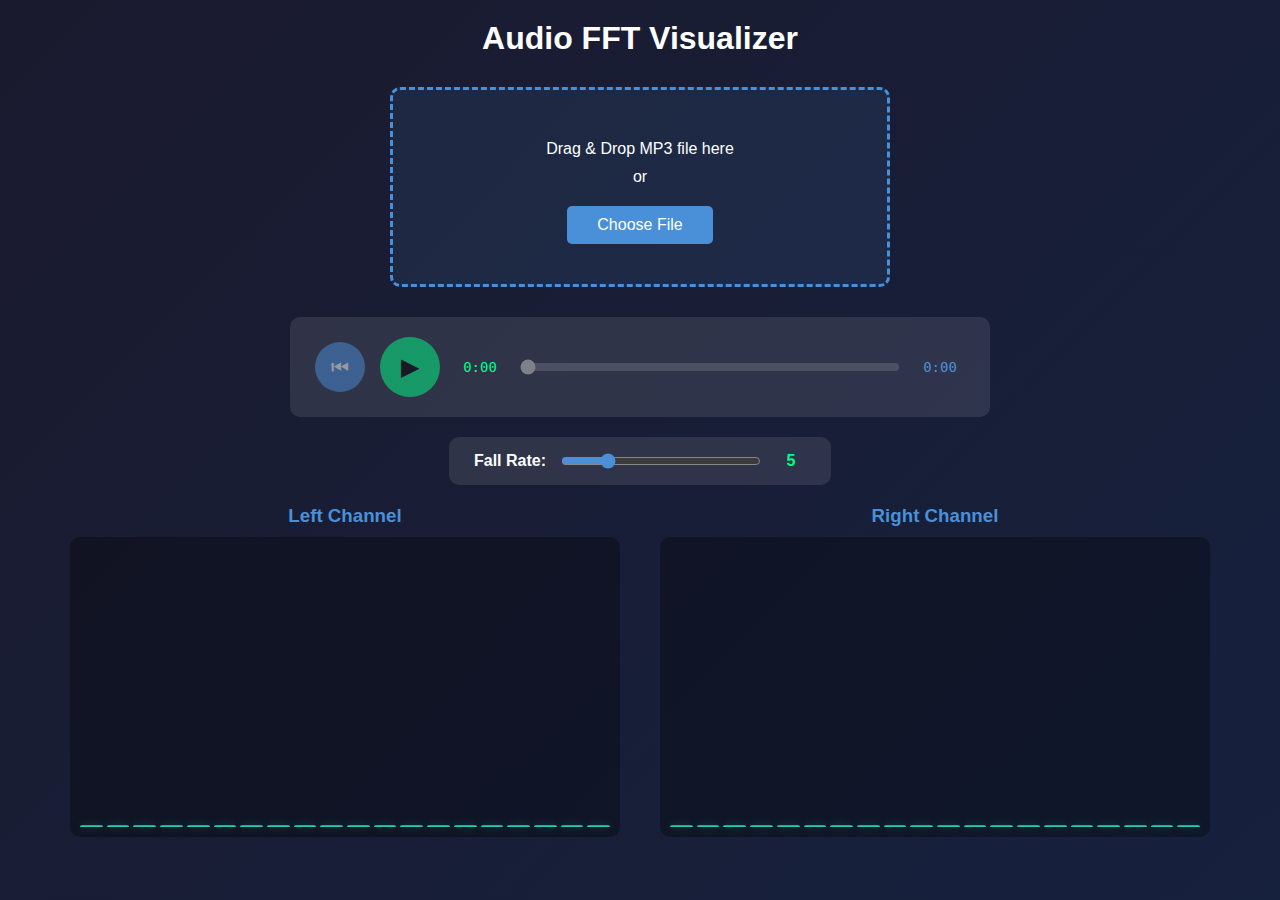
<file: index.html>
<!DOCTYPE html>
<html lang="en">

<head>
    <meta charset="UTF-8">
    <meta name="viewport" content="width=device-width, initial-scale=1.0">
    <title>Audio FFT Visualizer</title>
    <style>
        * {
            box-sizing: border-box;
            margin: 0;
            padding: 0;
        }

        body {
            font-family: 'Segoe UI', Tahoma, Geneva, Verdana, sans-serif;
            background: linear-gradient(135deg, #1a1a2e 0%, #16213e 100%);
            color: #ffffff;
            min-height: 100vh;
            padding: 20px;
            display: flex;
            flex-direction: column;
            align-items: center;
            gap: 20px;
        }

        h1 {
            margin-bottom: 10px;
        }

        #upload-section {
            width: 100%;
            max-width: 500px;
        }

        #drop-zone {
            border: 3px dashed #4a90d9;
            border-radius: 10px;
            padding: 40px;
            text-align: center;
            transition: all 0.3s ease;
            background: rgba(74, 144, 217, 0.1);
            cursor: pointer;
        }

        #drop-zone.drag-over {
            border-color: #00ff88;
            background: rgba(0, 255, 136, 0.2);
            transform: scale(1.02);
        }

        #drop-zone p {
            margin: 10px 0;
        }

        #drop-zone input[type="file"] {
            display: none;
        }

        .file-button {
            display: inline-block;
            padding: 10px 30px;
            background: #4a90d9;
            border-radius: 5px;
            cursor: pointer;
            margin-top: 10px;
            transition: background 0.3s;
        }

        .file-button:hover {
            background: #357abd;
        }

        #file-name {
            text-align: center;
            margin-top: 10px;
            color: #00ff88;
            font-weight: bold;
        }

        #control-bar {
            width: 100%;
            max-width: 700px;
            background: rgba(255, 255, 255, 0.1);
            padding: 20px 25px;
            border-radius: 10px;
            display: flex;
            align-items: center;
            gap: 15px;
        }

        .control-button {
            width: 50px;
            height: 50px;
            border: none;
            border-radius: 50%;
            cursor: pointer;
            transition: all 0.3s ease;
            display: flex;
            align-items: center;
            justify-content: center;
            font-size: 20px;
            flex-shrink: 0;
        }

        .control-button:disabled {
            opacity: 0.5;
            cursor: not-allowed;
        }

        #restart-btn {
            background: #4a90d9;
            color: #fff;
        }

        #restart-btn:hover:not(:disabled) {
            background: #357abd;
            transform: scale(1.1);
        }

        #play-pause-btn {
            background: #00ff88;
            color: #000;
            width: 60px;
            height: 60px;
            font-size: 24px;
        }

        #play-pause-btn:hover:not(:disabled) {
            transform: scale(1.1);
        }

        #play-pause-btn.playing {
            background: #ffaa00;
        }

        #slider-section {
            display: flex;
            align-items: center;
            gap: 15px;
            background: rgba(255, 255, 255, 0.1);
            padding: 15px 25px;
            border-radius: 10px;
        }

        #slider-section label {
            font-weight: bold;
        }

        #fall-rate {
            width: 200px;
            accent-color: #4a90d9;
        }

        #fall-rate-value {
            min-width: 30px;
            text-align: center;
            font-weight: bold;
            color: #00ff88;
        }

        .time-display {
            font-family: monospace;
            font-size: 14px;
            min-width: 50px;
            text-align: center;
            flex-shrink: 0;
        }

        #current-time {
            color: #00ff88;
        }

        #duration {
            color: #4a90d9;
        }

        #progress-bar {
            flex: 1;
            height: 8px;
            accent-color: #00ff88;
            cursor: pointer;
        }

        #progress-bar:disabled {
            opacity: 0.5;
            cursor: not-allowed;
        }

        #visualizer-container {
            display: flex;
            gap: 40px;
            width: 100%;
            max-width: 1200px;
            justify-content: center;
            flex-wrap: wrap;
        }

        .channel {
            flex: 1;
            min-width: 400px;
            max-width: 550px;
        }

        .channel h3 {
            text-align: center;
            margin-bottom: 10px;
            color: #4a90d9;
        }

        .bars-container {
            display: flex;
            align-items: flex-end;
            justify-content: space-between;
            height: 300px;
            background: rgba(0, 0, 0, 0.3);
            border-radius: 10px;
            padding: 10px;
            gap: 4px;
        }

        .bar {
            flex: 1;
            background: linear-gradient(to top, #00ff88, #4a90d9, #ff4466);
            border-radius: 3px 3px 0 0;
            min-height: 2px;
            box-shadow: 0 0 10px rgba(0, 255, 136, 0.3);
            cursor: pointer;
            transition: filter 0.2s;
        }

        .bar:hover {
            filter: brightness(1.3);
        }

        #tooltip {
            position: fixed;
            background: rgba(0, 0, 0, 0.95);
            border: 2px solid #4a90d9;
            border-radius: 8px;
            padding: 12px 16px;
            pointer-events: none;
            z-index: 1000;
            display: none;
            color: #ffffff;
            font-size: 14px;
            line-height: 1.6;
            box-shadow: 0 4px 20px rgba(0, 0, 0, 0.5);
        }

        #tooltip.visible {
            display: block;
        }

        .tooltip-line {
            margin: 3px 0;
        }

        .tooltip-label {
            color: #4a90d9;
            font-weight: bold;
        }

        .tooltip-value {
            color: #00ff88;
        }
    </style>
</head>

<body>
    <h1>Audio FFT Visualizer</h1>

    <div id="upload-section">
        <div id="drop-zone">
            <p>Drag & Drop MP3 file here</p>
            <p>or</p>
            <input type="file" id="file-input" accept="audio/mp3,audio/mpeg,audio/*">
            <label for="file-input" class="file-button">Choose File</label>
        </div>
        <p id="file-name"></p>
    </div>

    <div id="control-bar">
        <button id="restart-btn" class="control-button" disabled>⏮</button>
        <button id="play-pause-btn" class="control-button" disabled>▶</button>
        <span id="current-time" class="time-display">0:00</span>
        <input type="range" id="progress-bar" min="0" max="100" value="0" step="0.1" disabled>
        <span id="duration" class="time-display">0:00</span>
    </div>

    <div id="slider-section">
        <label for="fall-rate">Fall Rate:</label>
        <input type="range" id="fall-rate" min="1" max="20" value="5">
        <span id="fall-rate-value">5</span>
    </div>

    <div id="visualizer-container">
        <div id="left-channel" class="channel">
            <h3>Left Channel</h3>
            <div class="bars-container"></div>
        </div>
        <div id="right-channel" class="channel">
            <h3>Right Channel</h3>
            <div class="bars-container"></div>
        </div>
    </div>

    <div id="tooltip"></div>

    <script>
        // Audio Context and Nodes
        let audioContext = null;
        let sourceNode = null;
        let splitterNode = null;
        let analyserLeft = null;
        let analyserRight = null;

        // Audio Element
        let audioElement = null;

        // Animation
        let animationId = null;
        const NUM_BANDS = 20;
        let barHeightsLeft = new Array(NUM_BANDS).fill(0);
        let barHeightsRight = new Array(NUM_BANDS).fill(0);

        // Band frequency ranges and data
        let bandFrequencyRanges = [];
        let leftBandData = new Array(NUM_BANDS).fill(0);
        let rightBandData = new Array(NUM_BANDS).fill(0);

        // Configuration
        const FFT_SIZE = 2048;
        let fallRate = 5;
        let isSeeking = false;

        // Initialize on page load
        document.addEventListener('DOMContentLoaded', init);

        function init() {
            createBars('left-channel');
            createBars('right-channel');
            calculateFrequencyRanges();
            setupDragAndDrop();
            setupFileInput();
            setupControls();
            setupSlider();
            setupProgressBar();
        }

        function calculateFrequencyRanges() {
            const minFreq = 20;
            const maxFreq = 20000;

            for (let i = 0; i < NUM_BANDS; i++) {
                const lowFreq = minFreq * Math.pow(maxFreq / minFreq, i / NUM_BANDS);
                const highFreq = minFreq * Math.pow(maxFreq / minFreq, (i + 1) / NUM_BANDS);
                bandFrequencyRanges.push({ low: lowFreq, high: highFreq });
            }
        }

        function createBars(containerId) {
            const container = document.querySelector(`#${containerId} .bars-container`);
            const channel = containerId === 'left-channel' ? 'left' : 'right';

            for (let i = 0; i < NUM_BANDS; i++) {
                const bar = document.createElement('div');
                bar.className = 'bar';
                bar.style.height = '2px';
                bar.dataset.bandIndex = i;
                bar.dataset.channel = channel;

                // Add hover event listeners
                bar.addEventListener('mouseenter', handleBarHover);
                bar.addEventListener('mousemove', handleBarHover);
                bar.addEventListener('mouseleave', hideTooltip);

                container.appendChild(bar);
            }
        }

        function handleBarHover(event) {
            const bandIndex = parseInt(event.target.dataset.bandIndex);
            const channel = event.target.dataset.channel;
            const bandData = channel === 'left' ? leftBandData : rightBandData;

            // Get frequency range
            const freqRange = bandFrequencyRanges[bandIndex];
            const lowFreq = Math.round(freqRange.low);
            const highFreq = Math.round(freqRange.high);

            // Get amplitude (0-255 scale)
            const amplitude = Math.round(bandData[bandIndex]);

            // Calculate total energy
            const totalEnergy = bandData.reduce((sum, val) => sum + val, 0);
            const energyPercent = totalEnergy > 0 ? ((bandData[bandIndex] / totalEnergy) * 100).toFixed(1) : 0;

            // Format frequency range
            let freqRangeStr;
            if (lowFreq >= 1000 && highFreq >= 1000) {
                freqRangeStr = `${(lowFreq / 1000).toFixed(1)}–${(highFreq / 1000).toFixed(1)} kHz`;
            } else if (highFreq >= 1000) {
                freqRangeStr = `${lowFreq}–${(highFreq / 1000).toFixed(1)} kHz`;
            } else {
                freqRangeStr = `${lowFreq}–${highFreq} Hz`;
            }

            // Update tooltip content
            const tooltip = document.getElementById('tooltip');
            tooltip.innerHTML = `
                <div class="tooltip-line"><span class="tooltip-label">Frequency:</span> <span class="tooltip-value">${freqRangeStr}</span></div>
                <div class="tooltip-line"><span class="tooltip-label">Amplitude:</span> <span class="tooltip-value">${amplitude} / 255</span></div>
                <div class="tooltip-line"><span class="tooltip-label">Energy:</span> <span class="tooltip-value">${energyPercent}%</span></div>
            `;

            // Position tooltip near cursor
            const tooltipWidth = 220;
            const tooltipHeight = 100;
            const offsetX = 15;
            const offsetY = 15;

            let x = event.clientX + offsetX;
            let y = event.clientY + offsetY;

            // Keep tooltip on screen
            if (x + tooltipWidth > window.innerWidth) {
                x = event.clientX - tooltipWidth - offsetX;
            }
            if (y + tooltipHeight > window.innerHeight) {
                y = event.clientY - tooltipHeight - offsetY;
            }

            tooltip.style.left = x + 'px';
            tooltip.style.top = y + 'px';
            tooltip.classList.add('visible');
        }

        function hideTooltip() {
            const tooltip = document.getElementById('tooltip');
            tooltip.classList.remove('visible');
        }

        function setupDragAndDrop() {
            const dropZone = document.getElementById('drop-zone');

            ['dragenter', 'dragover', 'dragleave', 'drop'].forEach(eventName => {
                dropZone.addEventListener(eventName, preventDefaults);
                document.body.addEventListener(eventName, preventDefaults);
            });

            ['dragenter', 'dragover'].forEach(eventName => {
                dropZone.addEventListener(eventName, () => dropZone.classList.add('drag-over'));
            });

            ['dragleave', 'drop'].forEach(eventName => {
                dropZone.addEventListener(eventName, () => dropZone.classList.remove('drag-over'));
            });

            dropZone.addEventListener('drop', handleDrop);
        }

        function preventDefaults(e) {
            e.preventDefault();
            e.stopPropagation();
        }

        function handleDrop(e) {
            const files = e.dataTransfer.files;
            if (files.length > 0) {
                loadAudioFile(files[0]);
            }
        }

        function setupFileInput() {
            const fileInput = document.getElementById('file-input');
            fileInput.addEventListener('change', (e) => {
                if (e.target.files.length > 0) {
                    loadAudioFile(e.target.files[0]);
                }
            });
        }

        function loadAudioFile(file) {
            // Display file name
            document.getElementById('file-name').textContent = file.name;

            // Clean up previous audio if exists
            if (audioElement) {
                audioElement.pause();
                if (animationId) {
                    cancelAnimationFrame(animationId);
                }
            }

            // Close previous audio context
            if (audioContext) {
                audioContext.close();
            }

            // Create audio element
            audioElement = new Audio();
            audioElement.crossOrigin = 'anonymous';
            audioElement.src = URL.createObjectURL(file);

            // Initialize Web Audio API
            setupAudioContext();

            // Enable controls
            enableControls();

            // Reset bar heights
            barHeightsLeft.fill(0);
            barHeightsRight.fill(0);

            // Reset progress bar
            document.getElementById('progress-bar').value = 0;
            document.getElementById('progress-bar').disabled = true;
            document.getElementById('current-time').textContent = '0:00';
            document.getElementById('duration').textContent = '0:00';

            // Reset play/pause button
            const playPauseBtn = document.getElementById('play-pause-btn');
            playPauseBtn.textContent = '▶';
            playPauseBtn.classList.remove('playing');

            // Setup audio element event listeners for progress
            setupAudioEvents();
        }

        function setupAudioContext() {
            // Create AudioContext
            audioContext = new (window.AudioContext || window.webkitAudioContext)();

            // Create source from audio element
            sourceNode = audioContext.createMediaElementSource(audioElement);

            // Create channel splitter (stereo = 2 channels)
            splitterNode = audioContext.createChannelSplitter(2);

            // Create analysers for each channel
            analyserLeft = audioContext.createAnalyser();
            analyserRight = audioContext.createAnalyser();

            // Configure analysers
            analyserLeft.fftSize = FFT_SIZE;
            analyserRight.fftSize = FFT_SIZE;
            analyserLeft.smoothingTimeConstant = 0.8;
            analyserRight.smoothingTimeConstant = 0.8;

            // Connect the audio graph
            sourceNode.connect(splitterNode);
            splitterNode.connect(analyserLeft, 0);  // Left channel
            splitterNode.connect(analyserRight, 1); // Right channel

            // Connect source to destination for playback
            sourceNode.connect(audioContext.destination);
        }

        function getLogarithmicBands(analyser) {
            const bufferLength = analyser.frequencyBinCount;
            const dataArray = new Uint8Array(bufferLength);
            analyser.getByteFrequencyData(dataArray);

            const sampleRate = audioContext.sampleRate;
            const nyquist = sampleRate / 2;
            const binWidth = nyquist / bufferLength;

            // Frequency range (20Hz to 20kHz)
            const minFreq = 20;
            const maxFreq = 20000;
            const bands = new Array(NUM_BANDS).fill(0);

            for (let i = 0; i < NUM_BANDS; i++) {
                // Calculate frequency range for this band (logarithmic)
                const lowFreq = minFreq * Math.pow(maxFreq / minFreq, i / NUM_BANDS);
                const highFreq = minFreq * Math.pow(maxFreq / minFreq, (i + 1) / NUM_BANDS);

                // Convert to bin indices
                const lowBin = Math.floor(lowFreq / binWidth);
                const highBin = Math.min(Math.floor(highFreq / binWidth), bufferLength - 1);

                // Average the values in this frequency range
                let sum = 0;
                let count = 0;
                for (let j = lowBin; j <= highBin; j++) {
                    sum += dataArray[j];
                    count++;
                }

                bands[i] = count > 0 ? sum / count : 0;
            }

            return bands;
        }

        function animate() {
            animationId = requestAnimationFrame(animate);

            // Get current frequency data
            const leftBands = getLogarithmicBands(analyserLeft);
            const rightBands = getLogarithmicBands(analyserRight);

            // Store band data for tooltip
            leftBandData = leftBands.slice();
            rightBandData = rightBands.slice();

            // Update bar heights with falling effect
            updateBars('left-channel', leftBands, barHeightsLeft);
            updateBars('right-channel', rightBands, barHeightsRight);
        }

        function updateBars(containerId, newValues, currentHeights) {
            const bars = document.querySelectorAll(`#${containerId} .bars-container .bar`);
            const containerHeight = 280; // Max height in pixels

            for (let i = 0; i < NUM_BANDS; i++) {
                // Convert 0-255 to pixel height
                const targetHeight = (newValues[i] / 255) * containerHeight;

                // Rising: instant, Falling: gradual
                if (targetHeight > currentHeights[i]) {
                    currentHeights[i] = targetHeight;
                } else {
                    currentHeights[i] = Math.max(
                        targetHeight,
                        currentHeights[i] - fallRate
                    );
                }

                // Apply height to DOM element
                bars[i].style.height = Math.max(2, currentHeights[i]) + 'px';
            }
        }

        function setupControls() {
            const playPauseBtn = document.getElementById('play-pause-btn');
            const restartBtn = document.getElementById('restart-btn');

            playPauseBtn.addEventListener('click', togglePlayPause);
            restartBtn.addEventListener('click', restart);
        }

        function togglePlayPause() {
            const playPauseBtn = document.getElementById('play-pause-btn');

            if (audioElement.paused) {
                play();
                playPauseBtn.textContent = '⏸';
                playPauseBtn.classList.add('playing');
            } else {
                pause();
                playPauseBtn.textContent = '▶';
                playPauseBtn.classList.remove('playing');
            }
        }

        function play() {
            // Resume AudioContext if suspended
            if (audioContext.state === 'suspended') {
                audioContext.resume();
            }
            audioElement.play();
            animate();
        }

        function pause() {
            audioElement.pause();
            if (animationId) {
                cancelAnimationFrame(animationId);
                animationId = null;
            }
        }

        function restart() {
            audioElement.currentTime = 0;
            const playPauseBtn = document.getElementById('play-pause-btn');
            play();
            playPauseBtn.textContent = '⏸';
            playPauseBtn.classList.add('playing');
        }

        function enableControls() {
            document.getElementById('play-pause-btn').disabled = false;
            document.getElementById('restart-btn').disabled = false;
        }

        function setupSlider() {
            const slider = document.getElementById('fall-rate');
            const valueDisplay = document.getElementById('fall-rate-value');

            slider.addEventListener('input', (e) => {
                fallRate = parseInt(e.target.value);
                valueDisplay.textContent = fallRate;
            });
        }

        function setupProgressBar() {
            const progressBar = document.getElementById('progress-bar');

            // When user starts dragging
            progressBar.addEventListener('mousedown', () => {
                isSeeking = true;
            });

            // When user is dragging
            progressBar.addEventListener('input', (e) => {
                if (audioElement && audioElement.duration) {
                    const seekTime = (e.target.value / 100) * audioElement.duration;
                    document.getElementById('current-time').textContent = formatTime(seekTime);
                }
            });

            // When user releases (seeks to position)
            progressBar.addEventListener('change', (e) => {
                if (audioElement && audioElement.duration) {
                    const seekTime = (e.target.value / 100) * audioElement.duration;
                    audioElement.currentTime = seekTime;
                }
                isSeeking = false;
            });

            // Handle mouse up outside the slider
            document.addEventListener('mouseup', () => {
                isSeeking = false;
            });
        }

        function setupAudioEvents() {
            // Update duration when metadata is loaded
            audioElement.addEventListener('loadedmetadata', () => {
                document.getElementById('duration').textContent = formatTime(audioElement.duration);
                document.getElementById('progress-bar').disabled = false;
            });

            // Update progress as audio plays
            audioElement.addEventListener('timeupdate', () => {
                if (!isSeeking && audioElement.duration) {
                    const progress = (audioElement.currentTime / audioElement.duration) * 100;
                    document.getElementById('progress-bar').value = progress;
                    document.getElementById('current-time').textContent = formatTime(audioElement.currentTime);
                }
            });

            // Handle audio ended
            audioElement.addEventListener('ended', () => {
                if (animationId) {
                    cancelAnimationFrame(animationId);
                    animationId = null;
                }
                const playPauseBtn = document.getElementById('play-pause-btn');
                playPauseBtn.textContent = '▶';
                playPauseBtn.classList.remove('playing');
            });
        }

        function formatTime(seconds) {
            const mins = Math.floor(seconds / 60);
            const secs = Math.floor(seconds % 60);
            return `${mins}:${secs.toString().padStart(2, '0')}`;
        }
    </script>
</body>

</html>
</file>
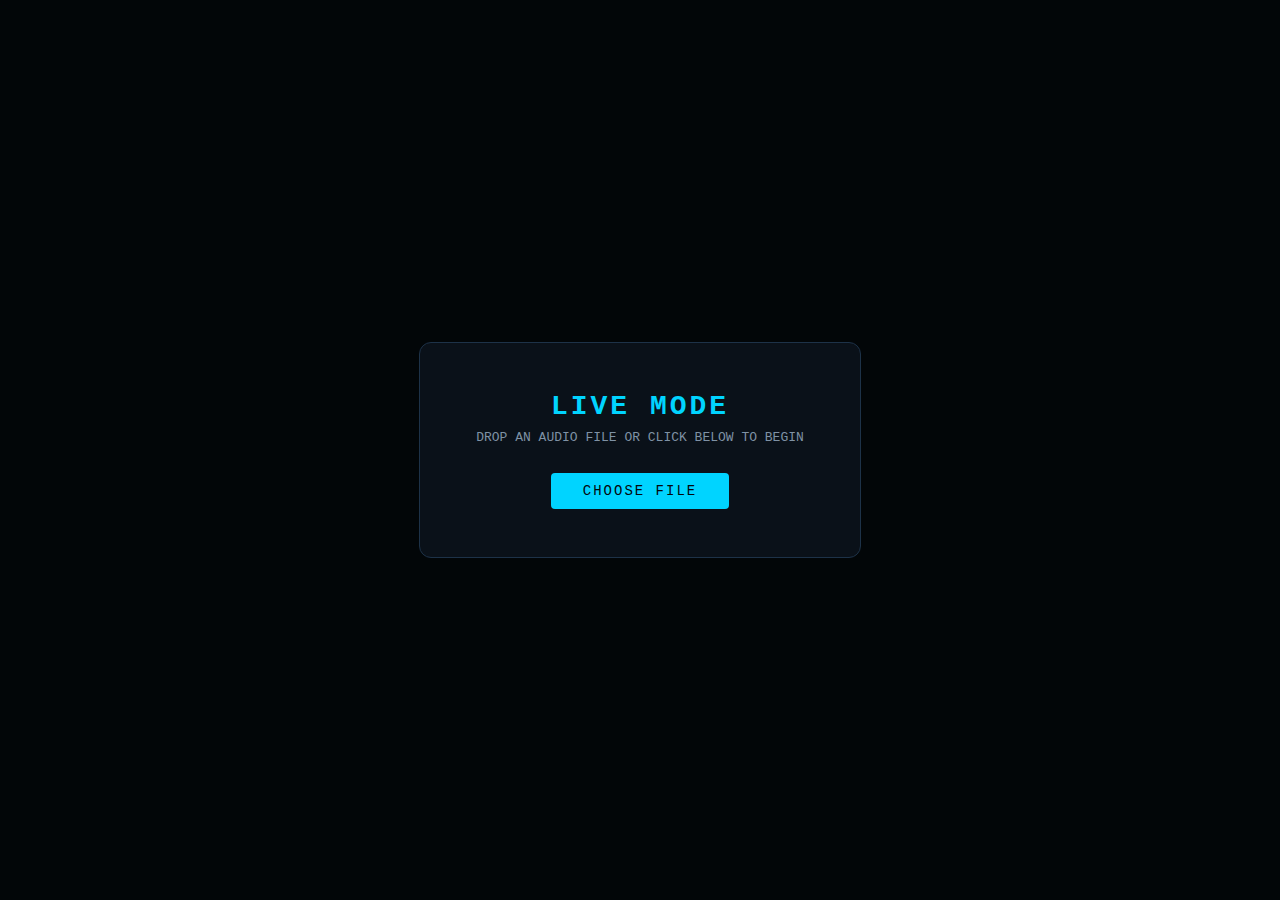
<file: Live.html>
<!DOCTYPE html>
<html lang="en">
<head>
  <meta charset="UTF-8">
  <meta name="viewport" content="width=device-width, initial-scale=1.0, maximum-scale=1.0, user-scalable=no">
  <title>Astromech Slicer — LIVE</title>
  <link rel="icon" type="image/x-icon" href="assets/favicon.ico">
  <link rel="stylesheet" href="css/slicer.css">
  <style>
    /* ── Full-screen live mode overrides ─────────────────── */
    html, body {
      margin: 0; padding: 0;
      width: 100vw; height: 100vh;
      overflow: hidden;
      background: #020508;
      cursor: none;
    }
    body.show-cursor { cursor: default; }

    /* stacking container — each canvas fills viewport */
    #live-stage {
      position: fixed; inset: 0;
      background: #020508;
    }
    .live-layer {
      position: absolute; inset: 0;
      opacity: 0;
      pointer-events: none;
      display: flex; align-items: center; justify-content: center;
      will-change: transform, opacity, filter, clip-path;
      z-index: 1;
    }
    .live-layer.active {
      opacity: 1;
      z-index: 2;
    }
    .live-layer canvas {
      width: 100%; height: 100%;
      display: block;
    }

    /* ── Transition effect keyframes ─────────────────────── */

    /* 1 — Glitch slice */
    @keyframes glitch-in {
      0%   { clip-path: inset(0 0 100% 0); opacity: 0; }
      10%  { clip-path: inset(40% 0 30% 0); opacity: 1; }
      20%  { clip-path: inset(0 0 60% 0); }
      35%  { clip-path: inset(70% 0 0 0); }
      50%  { clip-path: inset(20% 0 40% 0); }
      65%  { clip-path: inset(0 0 15% 0); }
      80%  { clip-path: inset(5% 0 5% 0); }
      100% { clip-path: inset(0 0 0 0); opacity: 1; }
    }
    @keyframes glitch-out {
      0%   { clip-path: inset(0 0 0 0); opacity: 1; }
      15%  { clip-path: inset(0 0 50% 0); }
      30%  { clip-path: inset(60% 0 0 0); opacity: 0.7; }
      50%  { clip-path: inset(30% 0 30% 0); }
      70%  { clip-path: inset(0 0 80% 0); opacity: 0.3; }
      100% { clip-path: inset(0 0 100% 0); opacity: 0; }
    }
    .fx-glitch-enter { animation: glitch-in 0.7s steps(3) forwards; }
    .fx-glitch-exit  { animation: glitch-out 0.7s steps(3) forwards; }

    /* 2 — Zoom rotate */
    @keyframes zoom-rot-in {
      0%   { transform: scale(0.3) rotate(-15deg); opacity: 0; filter: blur(10px); }
      60%  { transform: scale(1.05) rotate(2deg); opacity: 1; filter: blur(0); }
      100% { transform: scale(1) rotate(0deg); opacity: 1; filter: blur(0); }
    }
    @keyframes zoom-rot-out {
      0%   { transform: scale(1) rotate(0deg); opacity: 1; filter: blur(0); }
      100% { transform: scale(1.8) rotate(12deg); opacity: 0; filter: blur(8px); }
    }
    .fx-zoom-rotate-enter { animation: zoom-rot-in 0.8s cubic-bezier(.22,1,.36,1) forwards; }
    .fx-zoom-rotate-exit  { animation: zoom-rot-out 0.6s ease-in forwards; }

    /* 3 — Slide wipe (right to left) */
    @keyframes slide-in {
      0%   { transform: translateX(100%); opacity: 0.5; }
      100% { transform: translateX(0); opacity: 1; }
    }
    @keyframes slide-out {
      0%   { transform: translateX(0); opacity: 1; }
      100% { transform: translateX(-100%); opacity: 0.5; }
    }
    .fx-slide-enter { animation: slide-in 0.7s cubic-bezier(.22,1,.36,1) forwards; }
    .fx-slide-exit  { animation: slide-out 0.7s ease-in forwards; }

    /* 4 — Iris / circle wipe */
    @keyframes iris-in {
      0%   { clip-path: circle(0% at 50% 50%); opacity: 0.8; }
      100% { clip-path: circle(75% at 50% 50%); opacity: 1; }
    }
    @keyframes iris-out {
      0%   { clip-path: circle(75% at 50% 50%); opacity: 1; }
      100% { clip-path: circle(0% at 50% 50%); opacity: 0; }
    }
    .fx-iris-enter { animation: iris-in 0.9s cubic-bezier(.22,1,.36,1) forwards; }
    .fx-iris-exit  { animation: iris-out 0.7s ease-in forwards; }

    /* 5 — Scan lines (vertical reveal) */
    @keyframes scan-in {
      0%   { clip-path: polygon(0 0, 0 0, 0 100%, 0 100%); opacity: 0; }
      20%  { opacity: 1; }
      100% { clip-path: polygon(0 0, 100% 0, 100% 100%, 0 100%); opacity: 1; }
    }
    @keyframes scan-out {
      0%   { clip-path: polygon(0 0, 100% 0, 100% 100%, 0 100%); opacity: 1; }
      80%  { opacity: 0.6; }
      100% { clip-path: polygon(100% 0, 100% 0, 100% 100%, 100% 100%); opacity: 0; }
    }
    .fx-scan-enter { animation: scan-in 0.8s cubic-bezier(.22,1,.36,1) forwards; }
    .fx-scan-exit  { animation: scan-out 0.6s ease-in forwards; }

    /* 6 — Blur flash */
    @keyframes blur-flash-in {
      0%   { opacity: 0; filter: blur(20px) brightness(2.5); transform: scale(1.1); }
      40%  { opacity: 1; filter: blur(4px) brightness(1.8); }
      100% { opacity: 1; filter: blur(0) brightness(1); transform: scale(1); }
    }
    @keyframes blur-flash-out {
      0%   { opacity: 1; filter: blur(0) brightness(1); transform: scale(1); }
      60%  { filter: blur(6px) brightness(2); }
      100% { opacity: 0; filter: blur(20px) brightness(0.3); transform: scale(0.95); }
    }
    .fx-blur-flash-enter { animation: blur-flash-in 0.8s ease-out forwards; }
    .fx-blur-flash-exit  { animation: blur-flash-out 0.5s ease-in forwards; }

    /* 7 — Diamond wipe */
    @keyframes diamond-in {
      0%   { clip-path: polygon(50% 50%, 50% 50%, 50% 50%, 50% 50%); opacity: 0.7; }
      100% { clip-path: polygon(50% -50%, 150% 50%, 50% 150%, -50% 50%); opacity: 1; }
    }
    @keyframes diamond-out {
      0%   { clip-path: polygon(50% -50%, 150% 50%, 50% 150%, -50% 50%); opacity: 1; }
      100% { clip-path: polygon(50% 50%, 50% 50%, 50% 50%, 50% 50%); opacity: 0; }
    }
    .fx-diamond-enter { animation: diamond-in 0.85s cubic-bezier(.22,1,.36,1) forwards; }
    .fx-diamond-exit  { animation: diamond-out 0.6s ease-in forwards; }

    /* 8 — Pixel scale (zoom from corner) */
    @keyframes pixel-in {
      0%   { transform: scale(0) translate(40%, 40%); opacity: 0; filter: brightness(2); }
      50%  { filter: brightness(1.5); }
      100% { transform: scale(1) translate(0, 0); opacity: 1; filter: brightness(1); }
    }
    @keyframes pixel-out {
      0%   { transform: scale(1) translate(0, 0); opacity: 1; }
      100% { transform: scale(0) translate(-40%, -40%); opacity: 0; }
    }
    .fx-pixel-enter { animation: pixel-in 0.75s cubic-bezier(.22,1,.36,1) forwards; }
    .fx-pixel-exit  { animation: pixel-out 0.5s ease-in forwards; }

    /* ── Upload overlay ─────────────────────────────────── */
    #live-upload-overlay {
      position: fixed; inset: 0;
      z-index: 100;
      display: flex; align-items: center; justify-content: center;
      background: rgba(2, 5, 8, 0.92);
      backdrop-filter: blur(6px);
      transition: opacity 0.4s;
    }
    #live-upload-overlay.hidden {
      opacity: 0; pointer-events: none;
    }
    .live-upload-card {
      text-align: center;
      padding: 48px 56px;
      border: 1px solid var(--sl-panel-edge);
      border-radius: 12px;
      background: var(--sl-bg-1);
    }
    .live-upload-card h1 {
      font-family: var(--sl-font-main);
      color: var(--sl-cyan);
      font-size: 28px;
      margin: 0 0 8px;
      letter-spacing: 3px;
    }
    .live-upload-card p {
      font-family: var(--sl-font-main);
      color: var(--sl-text-dim);
      font-size: 13px;
      margin: 0 0 28px;
    }
    .live-upload-card button {
      font-family: var(--sl-font-main);
      font-size: 14px;
      color: var(--sl-bg-0);
      background: var(--sl-cyan);
      border: none;
      padding: 10px 32px;
      border-radius: 4px;
      cursor: pointer;
      letter-spacing: 2px;
    }
    .live-upload-card button:hover {
      background: #33e0ff;
    }

    /* ── Progress overlay ────────────────────────────────── */
    #live-progress-overlay {
      position: fixed; inset: 0;
      z-index: 99;
      display: flex; align-items: center; justify-content: center;
      background: rgba(2, 5, 8, 0.94);
    }
    #live-progress-overlay.hidden { display: none; }
    .live-progress-card {
      text-align: center;
      padding: 36px 48px;
      border: 1px solid var(--sl-panel-edge);
      border-radius: 12px;
      background: var(--sl-bg-1);
      min-width: 320px;
    }
    .live-progress-card .label {
      font-family: var(--sl-font-main);
      color: var(--sl-amber);
      font-size: 16px;
      letter-spacing: 3px;
      margin-bottom: 18px;
    }
    .live-progress-track {
      height: 6px;
      background: var(--sl-bg-2);
      border-radius: 3px;
      overflow: hidden;
      margin-bottom: 10px;
    }
    .live-progress-fill {
      height: 100%;
      width: 0%;
      background: var(--sl-cyan);
      transition: width 0.15s;
    }
    .live-progress-stage {
      font-family: var(--sl-font-main);
      font-size: 11px;
      color: var(--sl-text-dim);
    }

    /* ── HUD ─────────────────────────────────────────────── */
    #live-hud {
      position: fixed;
      top: 16px; left: 50%;
      transform: translateX(-50%);
      z-index: 50;
      display: flex; align-items: center; gap: 24px;
      font-family: var(--sl-font-main);
      font-size: 13px;
      color: var(--sl-text-dim);
      opacity: 0;
      transition: opacity 0.6s;
      pointer-events: none;
      text-shadow: 0 0 12px rgba(0,0,0,0.9);
    }
    #live-hud.visible { opacity: 1; }
    .hud-title {
      color: var(--sl-cyan);
      font-size: 15px;
      letter-spacing: 2px;
    }
    .hud-beat {
      color: var(--sl-amber);
      font-size: 14px;
    }
    .hud-time {
      color: var(--sl-text-dim);
      font-size: 12px;
    }

    /* ── Bottom bar ──────────────────────────────────────── */
    #live-controls {
      position: fixed;
      bottom: 0; left: 0; right: 0;
      z-index: 50;
      display: flex; align-items: center; justify-content: center; gap: 16px;
      padding: 12px 24px;
      background: linear-gradient(transparent, rgba(2,5,8,0.85));
      font-family: var(--sl-font-main);
      font-size: 12px;
      opacity: 0;
      transition: opacity 0.5s;
      pointer-events: none;
    }
    #live-controls.visible { opacity: 1; pointer-events: auto; }
    #live-controls button {
      font-family: var(--sl-font-main);
      font-size: 12px;
      color: var(--sl-text);
      background: var(--sl-bg-2);
      border: 1px solid var(--sl-panel-edge);
      padding: 6px 18px;
      border-radius: 4px;
      cursor: pointer;
      letter-spacing: 1px;
    }
    #live-controls button:hover { background: var(--sl-panel-alt); }
    .live-time {
      color: var(--sl-text-dim);
      min-width: 90px;
      text-align: center;
    }

    /* beat flash overlay */
    #beat-flash {
      position: fixed; inset: 0;
      z-index: 3;
      pointer-events: none;
      opacity: 0;
      transition: opacity 0.08s ease-out;
    }
    #beat-flash.flash {
      opacity: 1;
      transition: none;
    }

    /* chart label */
    #chart-label {
      position: fixed;
      bottom: 60px; left: 50%;
      transform: translateX(-50%);
      z-index: 50;
      font-family: var(--sl-font-main);
      font-size: 18px;
      color: var(--sl-cyan);
      letter-spacing: 4px;
      opacity: 0;
      transition: opacity 0.5s;
      pointer-events: none;
      text-shadow: 0 0 20px rgba(0,212,255,0.5);
    }
    #chart-label.visible { opacity: 1; }
  </style>
</head>
<body>

  <!-- Hidden elements required by audio modules -->
  <div id="drop-zone" style="position:fixed;inset:0;z-index:98;pointer-events:none;"></div>
  <input id="file-input" type="file" accept="audio/*" hidden>
  <button id="btn-play" style="display:none" type="button">PLAY</button>
  <button id="btn-restart" style="display:none" type="button">RESTART</button>
  <button id="btn-mute" style="display:none" type="button">MUTE</button>
  <input id="loop-toggle" type="checkbox" style="display:none">

  <!-- Upload overlay -->
  <div id="live-upload-overlay">
    <div class="live-upload-card">
      <h1>LIVE MODE</h1>
      <p>DROP AN AUDIO FILE OR CLICK BELOW TO BEGIN</p>
      <button id="live-choose-file" type="button">CHOOSE FILE</button>
      <input id="live-file-input" type="file" accept="audio/*" hidden>
    </div>
  </div>

  <!-- Progress overlay -->
  <div id="live-progress-overlay" class="hidden">
    <div class="live-progress-card">
      <div class="label">ANALYZING SIGNAL</div>
      <div class="live-progress-track">
        <div id="live-progress-fill" class="live-progress-fill"></div>
      </div>
      <div id="live-progress-stage" class="live-progress-stage">Initializing...</div>
    </div>
  </div>

  <!-- HUD -->
  <div id="live-hud">
    <span class="hud-title">ASTROMECH LIVE</span>
    <span id="hud-beat" class="hud-beat"></span>
    <span id="hud-time" class="hud-time"></span>
  </div>

  <!-- Beat flash -->
  <div id="beat-flash"></div>

  <!-- Chart label -->
  <div id="chart-label"></div>

  <!-- Stage: all chart canvases stacked -->
  <div id="live-stage">
    <div class="live-layer" data-label="DECRYPTION RING" id="layer-ring">
      <canvas id="ring-canvas" class="chart-canvas"></canvas>
    </div>
    <div class="live-layer" data-label="INSTANT SPECTRUM" id="layer-spectrum">
      <canvas id="spectrum-canvas" class="chart-canvas"></canvas>
    </div>
    <div class="live-layer" data-label="SPECTROGRAM" id="layer-spectrogram">
      <canvas id="spectrogram-canvas" class="chart-canvas"></canvas>
    </div>
    <div class="live-layer" data-label="BAND HEATMAP" id="layer-heatmap">
      <canvas id="heatmap-canvas" class="chart-canvas"></canvas>
    </div>
    <div class="live-layer" data-label="STEREO PHASE SCOPE" id="layer-phase">
      <canvas id="phase-scope-canvas" class="chart-canvas"></canvas>
    </div>
    <div class="live-layer" data-label="OSCILLOSCOPE" id="layer-oscilloscope">
      <canvas id="oscilloscope-canvas" class="chart-canvas"></canvas>
    </div>
    <div class="live-layer" data-label="SIGNAL OVERVIEW" id="layer-overview">
      <canvas id="overview-canvas" class="chart-canvas"></canvas>
    </div>
  </div>

  <!-- Bottom controls -->
  <div id="live-controls">
    <button id="live-play" type="button" disabled>PLAY</button>
    <span id="live-time" class="live-time">0:00.0 / 0:00.0</span>
    <button id="live-fullscreen" type="button">FULLSCREEN</button>
    <button id="live-back" type="button">PANEL VIEW</button>
  </div>

  <script type="module" src="js/live-main.js"></script>
</body>
</html>
</file>
<file: css/slicer.css>
:root {
  --sl-bg-0: #05080d;
  --sl-bg-1: #0a1119;
  --sl-bg-2: #101a25;

  --sl-panel: #0c141d;
  --sl-panel-alt: #131f2c;
  --sl-panel-edge: #1d3248;

  --sl-cyan: #00d4ff;
  --sl-cyan-dim: #3e8190;
  --sl-amber: #ffaa00;
  --sl-red: #ff3344;
  --sl-green: #4ee198;
  --sl-text: #d3dfeb;
  --sl-text-dim: #7f92a5;

  --sl-gap: 10px;
  --sl-radius: 6px;
  --sl-font-main: 'Consolas', 'Menlo', 'Monaco', 'Courier New', monospace;

  --header-height: 64px;
  --left-col-width: 360px;
  --fault-collapsed: 42px;
  --fault-expanded: 220px;
}

* {
  box-sizing: border-box;
}

html,
body {
  margin: 0;
  padding: 0;
  width: 100%;
  height: 100%;
}

body {
  font-family: var(--sl-font-main);
  color: var(--sl-text);
  background:
    radial-gradient(circle at 24% -10%, rgba(0, 212, 255, 0.2), transparent 45%),
    radial-gradient(circle at 100% 0%, rgba(255, 170, 0, 0.08), transparent 42%),
    linear-gradient(180deg, var(--sl-bg-2), var(--sl-bg-0));
  overflow: hidden;
}

body::before {
  content: '';
  position: fixed;
  inset: 0;
  pointer-events: none;
  z-index: 2;
  background:
    repeating-linear-gradient(
      0deg,
      rgba(255, 255, 255, 0.04) 0px,
      rgba(255, 255, 255, 0.04) 1px,
      rgba(0, 0, 0, 0) 1px,
      rgba(0, 0, 0, 0) 5px
    );
  mix-blend-mode: soft-light;
  opacity: 0.2;
  animation: scanlines 7s linear infinite;
}

@keyframes scanlines {
  from {
    transform: translateY(0);
  }
  to {
    transform: translateY(10px);
  }
}

.hidden {
  opacity: 0;
  visibility: hidden;
  pointer-events: none !important;
}

.app-shell {
  position: relative;
  z-index: 1;
  width: 100%;
  height: 100%;
  display: grid;
  grid-template-rows: var(--header-height) 1fr auto;
}

.panel {
  position: relative;
  overflow: hidden;
  background: linear-gradient(160deg, rgba(14, 22, 31, 0.98), rgba(8, 13, 20, 0.98));
  border: 1px solid var(--sl-panel-edge);
  border-radius: var(--sl-radius);
  box-shadow:
    inset 0 0 0 1px rgba(255, 255, 255, 0.02),
    0 0 22px rgba(0, 0, 0, 0.35);
}

/* ── Metal Texture Overlay ───────────────────────────────────────── */
.panel-head {
  background:
    linear-gradient(180deg, rgba(19, 30, 42, 0.82), rgba(13, 22, 31, 0.88)),
    url('../brushed-metal-texture.jpg') center / cover;
}

.panel-header-shell {
  background:
    linear-gradient(180deg, rgba(10, 17, 26, 0.88), rgba(6, 11, 18, 0.92)),
    url('../brushed-metal-texture.jpg') center / cover;
}

.panel--power,
.panel--eq {
  background:
    linear-gradient(160deg, rgba(14, 22, 31, 0.92), rgba(8, 13, 20, 0.94)),
    url('../brushed-metal-texture.jpg') center / cover;
}

.panel.encrypted {
  filter: grayscale(0.8) brightness(0.55);
}

.panel.decrypted {
  animation: decrypt-pop 360ms ease;
}

@keyframes decrypt-pop {
  0% {
    opacity: 0.35;
    transform: scale(0.985);
  }
  55% {
    opacity: 1;
    transform: scale(1.005);
  }
  100% {
    transform: scale(1);
  }
}

.panel-corner {
  position: absolute;
  width: 10px;
  height: 10px;
  border: 1px solid rgba(0, 212, 255, 0.45);
  pointer-events: none;
  z-index: 5;
}

.panel-corner-tl {
  top: 1px;
  left: 1px;
  border-right: 0;
  border-bottom: 0;
}

.panel-corner-tr {
  top: 1px;
  right: 1px;
  border-left: 0;
  border-bottom: 0;
}

.panel-corner-bl {
  bottom: 1px;
  left: 1px;
  border-right: 0;
  border-top: 0;
}

.panel-corner-br {
  bottom: 1px;
  right: 1px;
  border-left: 0;
  border-top: 0;
}

.panel-head {
  display: flex;
  align-items: center;
  justify-content: space-between;
  gap: 8px;
  min-height: 28px;
  padding: 6px 10px;
  border-bottom: 1px solid rgba(58, 91, 120, 0.6);
}

.panel-title {
  font-size: 10px;
  letter-spacing: 1.8px;
  text-transform: uppercase;
  color: var(--sl-text-dim);
}

.panel-status {
  font-size: 10px;
  letter-spacing: 1px;
  color: var(--sl-cyan);
}

.header-bar {
  display: grid;
  grid-template-columns: minmax(260px, 1fr) minmax(250px, 420px) auto;
  align-items: center;
  gap: 12px;
  padding: 8px 14px;
  border-radius: 0;
}

.slicer-title {
  margin: 0;
  font-size: 14px;
  letter-spacing: 2px;
  color: var(--sl-text);
}

.status-row {
  margin-top: 4px;
  display: flex;
  gap: 10px;
  align-items: center;
}

.status-indicator {
  color: var(--sl-green);
  font-size: 10px;
  letter-spacing: 1px;
  text-transform: uppercase;
}

.file-info {
  color: var(--sl-cyan);
  font-size: 10px;
  white-space: nowrap;
  overflow: hidden;
  text-overflow: ellipsis;
}

.drop-zone {
  min-height: 38px;
  border: 1px dashed rgba(82, 121, 154, 0.7);
  border-radius: var(--sl-radius);
  display: flex;
  align-items: center;
  justify-content: center;
  gap: 10px;
  cursor: pointer;
  background: linear-gradient(180deg, rgba(16, 24, 34, 0.9), rgba(10, 16, 24, 0.95));
  transition: 180ms ease;
  user-select: none;
  padding: 0 10px;
  flex-wrap: wrap;
}

.drop-zone:hover,
.drop-zone:focus-visible,
.drop-zone.drag-over {
  outline: none;
  border-color: rgba(255, 170, 0, 0.85);
  box-shadow: 0 0 14px rgba(255, 170, 0, 0.25);
  background: linear-gradient(180deg, rgba(34, 29, 20, 0.95), rgba(15, 18, 22, 0.95));
}

.drop-icon {
  color: var(--sl-amber);
  font-size: 12px;
}

.drop-text {
  font-size: 10px;
  letter-spacing: 1px;
  color: var(--sl-text-dim);
}

.drop-zone-browse {
  height: 28px;
  border-radius: 4px;
  border: 1px solid rgba(255, 170, 0, 0.8);
  background: linear-gradient(180deg, rgba(48, 36, 14, 0.92), rgba(22, 19, 12, 0.95));
  color: var(--sl-amber);
  font-family: inherit;
  font-size: 10px;
  letter-spacing: 1px;
  padding: 0 10px;
  cursor: pointer;
}

.drop-zone-browse:hover {
  color: #ffe3b4;
  border-color: rgba(255, 201, 105, 0.95);
}

.header-right {
  display: flex;
  flex-direction: column;
  gap: 6px;
  align-items: flex-end;
}

.transport-controls {
  display: flex;
  gap: 6px;
  align-items: center;
}

.transport-btn {
  min-width: 78px;
  height: 30px;
  border-radius: 4px;
  border: 1px solid rgba(82, 121, 154, 0.7);
  background: linear-gradient(180deg, rgba(20, 31, 45, 0.95), rgba(12, 20, 30, 0.96));
  color: var(--sl-text);
  font-family: inherit;
  font-size: 10px;
  letter-spacing: 1px;
  cursor: pointer;
}

.transport-btn:hover:enabled {
  border-color: rgba(255, 170, 0, 0.8);
  color: #ffffff;
}

.transport-btn:disabled {
  opacity: 0.45;
  cursor: default;
}

.transport-primary {
  border-color: rgba(255, 170, 0, 0.75);
  color: var(--sl-amber);
}

.transport-btn.is-muted {
  border-color: rgba(255, 51, 68, 0.8);
  color: var(--sl-red);
}

.loop-toggle {
  display: inline-flex;
  align-items: center;
  gap: 5px;
  flex: 0 0 auto;
  min-height: 30px;
  padding: 0 8px;
  border-radius: 4px;
  border: 1px solid rgba(82, 121, 154, 0.7);
  background: linear-gradient(180deg, rgba(20, 31, 45, 0.95), rgba(12, 20, 30, 0.96));
  color: var(--sl-text-dim);
  font-size: 10px;
  letter-spacing: 1px;
  user-select: none;
  cursor: pointer;
}

.loop-toggle input {
  margin: 0;
  accent-color: var(--sl-amber);
}

.loop-toggle:hover {
  border-color: rgba(255, 170, 0, 0.8);
  color: #ffffff;
}

.loop-toggle input:checked + span {
  color: var(--sl-amber);
}

.loop-toggle input:disabled {
  cursor: default;
}

.loop-toggle:has(input:disabled) {
  opacity: 0.45;
  cursor: default;
}

.time-display {
  font-size: 11px;
  color: var(--sl-text);
  letter-spacing: 1px;
}

.time-sep {
  color: var(--sl-text-dim);
  margin: 0 4px;
}

.main-grid {
  min-height: 0;
  display: grid;
  grid-template-columns: minmax(320px, var(--left-col-width)) 1fr;
  gap: var(--sl-gap);
  padding: var(--sl-gap);
}

.left-column,
.right-column {
  min-height: 0;
  display: flex;
  flex-direction: column;
  gap: var(--sl-gap);
}

.left-column,
.right-column {
  overflow: auto;
}

.chart-canvas {
  width: 100%;
  display: block;
  background:
    linear-gradient(180deg, rgba(6, 10, 15, 0.2), rgba(6, 10, 15, 0.7)),
    repeating-linear-gradient(
      0deg,
      rgba(255, 255, 255, 0.02) 0,
      rgba(255, 255, 255, 0.02) 1px,
      transparent 1px,
      transparent 7px
    );
}

.panel--overview .chart-canvas {
  height: 128px;
}

.panel--spectrogram .chart-canvas {
  height: 220px;
}

.panel--heatmap .chart-canvas {
  height: 180px;
}

.panel--spectrum .chart-canvas {
  height: 210px;
}

.chart-square {
  aspect-ratio: 1 / 1;
  max-height: 340px;
  min-height: 220px;
}

.panel--power {
  min-height: 140px;
  display: flex;
  flex-direction: column;
}

.power-controls {
  padding: 8px 10px;
  display: flex;
  flex-direction: column;
  gap: 8px;
}

.power-row {
  display: grid;
  grid-template-columns: 90px 1fr 40px;
  align-items: center;
  gap: 8px;
}

.power-label {
  color: var(--sl-text-dim);
  font-size: 10px;
  letter-spacing: 1px;
}

.power-value {
  text-align: right;
  color: var(--sl-cyan);
  font-size: 10px;
}

.power-slider {
  appearance: none;
  height: 10px;
  border-radius: 8px;
  background: linear-gradient(90deg, rgba(255, 170, 0, 0.22), rgba(255, 170, 0, 0.6));
  border: 1px solid rgba(255, 170, 0, 0.35);
}

.power-slider::-webkit-slider-thumb {
  appearance: none;
  width: 12px;
  height: 16px;
  border-radius: 2px;
  background: var(--sl-cyan);
  border: 1px solid rgba(255, 255, 255, 0.6);
  box-shadow: 0 0 8px rgba(0, 212, 255, 0.55);
  cursor: pointer;
}

.power-slider::-moz-range-thumb {
  width: 12px;
  height: 16px;
  border-radius: 2px;
  background: var(--sl-cyan);
  border: 1px solid rgba(255, 255, 255, 0.6);
  box-shadow: 0 0 8px rgba(0, 212, 255, 0.55);
  cursor: pointer;
}

/* ── Club Visualisation Row ──────────────────────────────────── */

.club-viz-row {
  display: grid;
  grid-template-columns: 1fr 1.6fr;
  gap: var(--sl-gap);
  flex: 1;
  min-height: 200px;
}

.panel--phase-scope,
.panel--oscilloscope {
  display: flex;
  flex-direction: column;
  min-height: 0;
}

.panel--phase-scope .chart-canvas,
.panel--oscilloscope .chart-canvas {
  flex: 1;
  min-height: 0;
}

/* ── EQ Dials ───────────────────────────────────────────────────── */

.panel--eq {
  display: flex;
  flex-direction: column;
}

.eq-controls {
  display: flex;
  justify-content: space-around;
  align-items: flex-start;
  padding: 14px 6px 12px;
  gap: 4px;
}

.eq-dial-group {
  display: flex;
  flex-direction: column;
  align-items: center;
  gap: 4px;
  flex: 1;
  min-width: 0;
}

.eq-dial-label {
  font-size: 9px;
  letter-spacing: 1.5px;
  color: var(--sl-text-dim);
  text-align: center;
}

.eq-dial-outer {
  position: relative;
  width: 52px;
  height: 52px;
  border-radius: 50%;
  background:
    radial-gradient(circle at 40% 35%, rgba(60, 80, 100, 0.35), rgba(10, 15, 22, 0.95)),
    url('../brushed-metal-texture.jpg') center / cover;
  border: 2px solid rgba(100, 130, 160, 0.45);
  box-shadow:
    0 2px 8px rgba(0, 0, 0, 0.5),
    inset 0 1px 3px rgba(255, 255, 255, 0.06),
    0 0 12px rgba(0, 212, 255, 0.08);
  cursor: ns-resize;
  user-select: none;
  touch-action: none;
  outline: none;
  transition: box-shadow 120ms ease;
}

.eq-dial-outer:hover,
.eq-dial-outer:focus-visible {
  border-color: rgba(0, 212, 255, 0.65);
  box-shadow:
    0 2px 8px rgba(0, 0, 0, 0.5),
    inset 0 1px 3px rgba(255, 255, 255, 0.06),
    0 0 16px rgba(0, 212, 255, 0.2);
}

.eq-dial-inner {
  position: absolute;
  inset: 4px;
  border-radius: 50%;
  background:
    radial-gradient(circle at 38% 32%, rgba(50, 65, 82, 0.7), rgba(14, 20, 28, 0.98) 70%),
    url('../brushed-metal-texture.jpg') center / cover;
  transition: transform 40ms ease-out;
}

.eq-dial-indicator {
  position: absolute;
  top: 3px;
  left: 50%;
  transform: translateX(-50%);
  width: 3px;
  height: 10px;
  border-radius: 1px;
  background: var(--sl-amber);
  box-shadow: 0 0 6px rgba(255, 170, 0, 0.7);
}

.eq-dial-readout {
  font-size: 9px;
  color: var(--sl-cyan);
  letter-spacing: 0.5px;
  text-align: center;
  min-height: 13px;
}

.eq-dial-freq {
  font-size: 8px;
  color: var(--sl-text-dim);
  letter-spacing: 0.3px;
  opacity: 0.7;
}

.eq-status {
  font-size: 9px;
  letter-spacing: 1px;
}

body.dial-dragging,
body.dial-dragging * {
  cursor: ns-resize !important;
  user-select: none !important;
}



.fault-drawer {
  border-radius: 0;
  max-height: var(--fault-collapsed);
  transition: max-height 220ms ease;
}

.fault-drawer.expanded {
  max-height: calc(var(--fault-collapsed) + var(--fault-expanded));
}

.fault-drawer-toggle {
  all: unset;
  display: flex;
  align-items: center;
  justify-content: space-between;
  width: 100%;
  height: var(--fault-collapsed);
  padding: 0 12px;
  border-bottom: 1px solid rgba(58, 91, 120, 0.6);
  cursor: pointer;
}

.fault-count {
  font-size: 10px;
  color: var(--sl-amber);
  letter-spacing: 1px;
}

.fault-chevron {
  color: var(--sl-text-dim);
  transition: transform 160ms ease;
}

.fault-drawer.expanded .fault-chevron {
  transform: rotate(180deg);
}

.fault-list {
  max-height: var(--fault-expanded);
  overflow: auto;
  padding: 6px 8px 10px;
  display: flex;
  flex-direction: column;
}

.fault-empty {
  color: var(--sl-text-dim);
  font-size: 10px;
  padding: 8px 6px;
}

.fault-entry {
  display: grid;
  grid-template-columns: 54px 102px 114px 1fr;
  gap: 8px;
  align-items: center;
  padding: 5px 6px;
  margin-bottom: 2px;
  font-size: 10px;
  line-height: 1.25;
  border-left: 2px solid transparent;
  background: rgba(15, 22, 31, 0.7);
}

.fault-entry:nth-child(even) {
  background: rgba(18, 27, 37, 0.78);
}

.fault-entry.active {
  box-shadow: inset 0 0 0 1px rgba(255, 255, 255, 0.08);
}

.fault-entry--crit {
  border-left-color: var(--sl-red);
}

.fault-entry--warn {
  border-left-color: var(--sl-amber);
}

.fault-entry--info {
  border-left-color: var(--sl-cyan);
}

.fault-severity {
  font-weight: 700;
}

.fault-entry--crit .fault-severity {
  color: var(--sl-red);
}

.fault-entry--warn .fault-severity {
  color: var(--sl-amber);
}

.fault-entry--info .fault-severity {
  color: var(--sl-cyan);
}

.fault-range {
  color: var(--sl-text-dim);
}

.fault-type {
  color: var(--sl-text);
}

.fault-message {
  color: #b8c7d6;
}

.overlay {
  position: fixed;
  inset: 0;
  z-index: 40;
  display: flex;
  align-items: center;
  justify-content: center;
  transition: opacity 180ms ease, visibility 180ms ease;
}

.overlay-passive {
  background:
    radial-gradient(circle at 50% 40%, rgba(0, 212, 255, 0.11), transparent 55%),
    rgba(3, 8, 14, 0.62);
  pointer-events: all;
}

.overlay-blocking {
  background: rgba(2, 6, 10, 0.84);
  pointer-events: all;
}

.overlay-card {
  min-width: 280px;
  max-width: min(90vw, 560px);
  border: 1px solid rgba(71, 111, 144, 0.8);
  border-radius: 8px;
  background: linear-gradient(180deg, rgba(11, 19, 28, 0.97), rgba(7, 13, 20, 0.97));
  box-shadow: 0 0 32px rgba(0, 0, 0, 0.45);
  padding: 18px 22px;
  text-align: center;
}

.overlay-title {
  font-size: 15px;
  letter-spacing: 2px;
}

.overlay-subtitle {
  margin-top: 8px;
  font-size: 11px;
  letter-spacing: 1px;
  color: var(--sl-cyan);
}

.overlay-actions {
  margin-top: 14px;
}

.overlay-btn {
  min-width: 140px;
  height: 34px;
  border-radius: 4px;
  border: 1px solid rgba(255, 170, 0, 0.85);
  background: linear-gradient(180deg, rgba(48, 36, 14, 0.92), rgba(22, 19, 12, 0.95));
  color: var(--sl-amber);
  font-family: inherit;
  font-size: 11px;
  letter-spacing: 1px;
  cursor: pointer;
}

.overlay-btn:hover {
  border-color: rgba(255, 201, 105, 0.95);
  color: #ffe3b4;
}

.overlay-hint {
  margin-top: 10px;
  color: var(--sl-text-dim);
  font-size: 10px;
  letter-spacing: 0.4px;
}

.progress-label {
  font-size: 12px;
  letter-spacing: 1px;
}

.progress-track {
  margin-top: 10px;
  height: 12px;
  border-radius: 8px;
  overflow: hidden;
  border: 1px solid rgba(80, 112, 139, 0.75);
  background: rgba(7, 12, 18, 0.85);
}

.progress-fill {
  width: 0;
  height: 100%;
  background: linear-gradient(90deg, #0b6d85, #00d4ff);
  transition: width 160ms ease;
}

.progress-stage {
  margin-top: 8px;
  font-size: 10px;
  color: var(--sl-text-dim);
}

#progress-overlay.is-error .progress-fill {
  background: linear-gradient(90deg, #8d1f32, var(--sl-red));
}

.shared-tooltip {
  position: fixed;
  z-index: 70;
  max-width: 320px;
  padding: 6px 8px;
  border-radius: 4px;
  border: 1px solid rgba(0, 212, 255, 0.6);
  background: rgba(7, 12, 19, 0.96);
  color: #e5f5ff;
  font-size: 10px;
  pointer-events: none;
  box-shadow: 0 0 14px rgba(0, 212, 255, 0.25);
}

.flash-messages {
  position: fixed;
  top: 12px;
  right: 12px;
  z-index: 75;
  display: flex;
  flex-direction: column;
  gap: 6px;
}

.flash-message {
  min-width: 180px;
  max-width: 340px;
  padding: 7px 10px;
  border-radius: 4px;
  border: 1px solid rgba(255, 255, 255, 0.18);
  background: rgba(8, 15, 23, 0.94);
  font-size: 10px;
  letter-spacing: 0.8px;
  transform: translateX(0);
  transition: transform 220ms ease, opacity 220ms ease;
}

.flash-message.leaving {
  opacity: 0;
  transform: translateX(12px);
}

.flash-ok {
  border-color: rgba(78, 225, 152, 0.6);
  color: #a5f0c8;
}

.flash-warn {
  border-color: rgba(255, 170, 0, 0.65);
  color: #ffd08a;
}

.flash-error {
  border-color: rgba(255, 51, 68, 0.7);
  color: #ffabb5;
}

.orientation-hint {
  position: fixed;
  left: 50%;
  transform: translateX(-50%);
  bottom: 84px;
  z-index: 65;
  padding: 8px 12px;
  border-radius: 5px;
  border: 1px solid rgba(255, 170, 0, 0.6);
  background: rgba(18, 14, 7, 0.92);
  color: #ffd183;
  font-size: 10px;
  letter-spacing: 1px;
  opacity: 0;
  pointer-events: none;
  transition: opacity 180ms ease;
}

body.show-orientation-hint .orientation-hint {
  opacity: 1;
}

body.is-playing-glow .panel {
  box-shadow:
    inset 0 0 0 1px rgba(0, 212, 255, 0.08),
    0 0 20px rgba(0, 212, 255, 0.14),
    0 0 34px rgba(255, 170, 0, 0.08);
}

@media (max-width: 1279px) {
  :root {
    --left-col-width: 320px;
  }

  .panel--spectrogram .chart-canvas {
    height: 205px;
  }
}

@media (max-width: 1023px) {
  .app-shell {
    grid-template-rows: auto 1fr auto;
  }

  .header-bar {
    grid-template-columns: 1fr;
    gap: 8px;
  }

  .header-right {
    align-items: stretch;
  }

  .main-grid {
    grid-template-columns: 1fr;
  }

  .left-column {
    display: grid;
    grid-template-columns: 1fr 1fr;
  }

  .panel--power {
    grid-column: 1 / -1;
  }

  .panel--eq {
    grid-column: 1 / -1;
  }



  .chart-square {
    max-height: 280px;
  }
}

@media (max-width: 767px) {
  :root {
    --sl-gap: 8px;
    --fault-expanded: 260px;
  }

  .left-column {
    display: flex;
  }

  .club-viz-row {
    grid-template-columns: 1fr;
    min-height: 160px;
  }

  .panel--phase-scope .chart-canvas {
    height: 200px;
  }

  .panel--overview .chart-canvas {
    height: 118px;
  }

  .panel--spectrogram .chart-canvas {
    height: 185px;
  }

  .panel--heatmap .chart-canvas {
    height: 160px;
  }

  .fault-entry {
    grid-template-columns: 44px 90px 92px 1fr;
    font-size: 9px;
  }
}

@media (max-width: 599px) {
  :root {
    --header-height: auto;
    --fault-collapsed: 40px;
  }

  body {
    overflow: auto;
  }

  .app-shell {
    min-height: 100%;
    grid-template-rows: auto 1fr auto;
    padding-bottom: 56px;
  }

  .header-bar {
    position: sticky;
    top: 0;
    z-index: 30;
  }

  .transport-controls {
    position: fixed;
    left: 0;
    right: 0;
    bottom: 0;
    z-index: 38;
    padding: 6px 8px;
    background: rgba(8, 14, 22, 0.97);
    border-top: 1px solid rgba(66, 95, 122, 0.8);
    justify-content: space-between;
  }

  .transport-btn {
    flex: 1;
    min-width: 0;
  }

  .loop-toggle {
    min-width: 74px;
    justify-content: center;
    padding: 0 6px;
  }

  .time-display {
    align-self: flex-start;
    margin-bottom: 2px;
  }

  .drop-text {
    font-size: 9px;
  }

  .fault-drawer {
    position: fixed;
    left: 0;
    right: 0;
    bottom: 44px;
    z-index: 34;
  }

  .orientation-hint {
    bottom: 104px;
  }

  .eq-dial-outer {
    width: 44px;
    height: 44px;
  }

  .eq-dial-label {
    font-size: 8px;
  }

  .eq-dial-readout {
    font-size: 8px;
  }
}

@media (max-width: 420px) {
  .slicer-title {
    font-size: 12px;
  }

  .panel-title {
    font-size: 9px;
  }

  .status-row {
    flex-direction: column;
    align-items: flex-start;
    gap: 2px;
  }

  .fault-entry {
    grid-template-columns: 40px 74px 78px 1fr;
  }
}

@media (prefers-reduced-motion: reduce) {
  *,
  *::before,
  *::after {
    animation: none !important;
    transition: none !important;
  }
}
</file>
